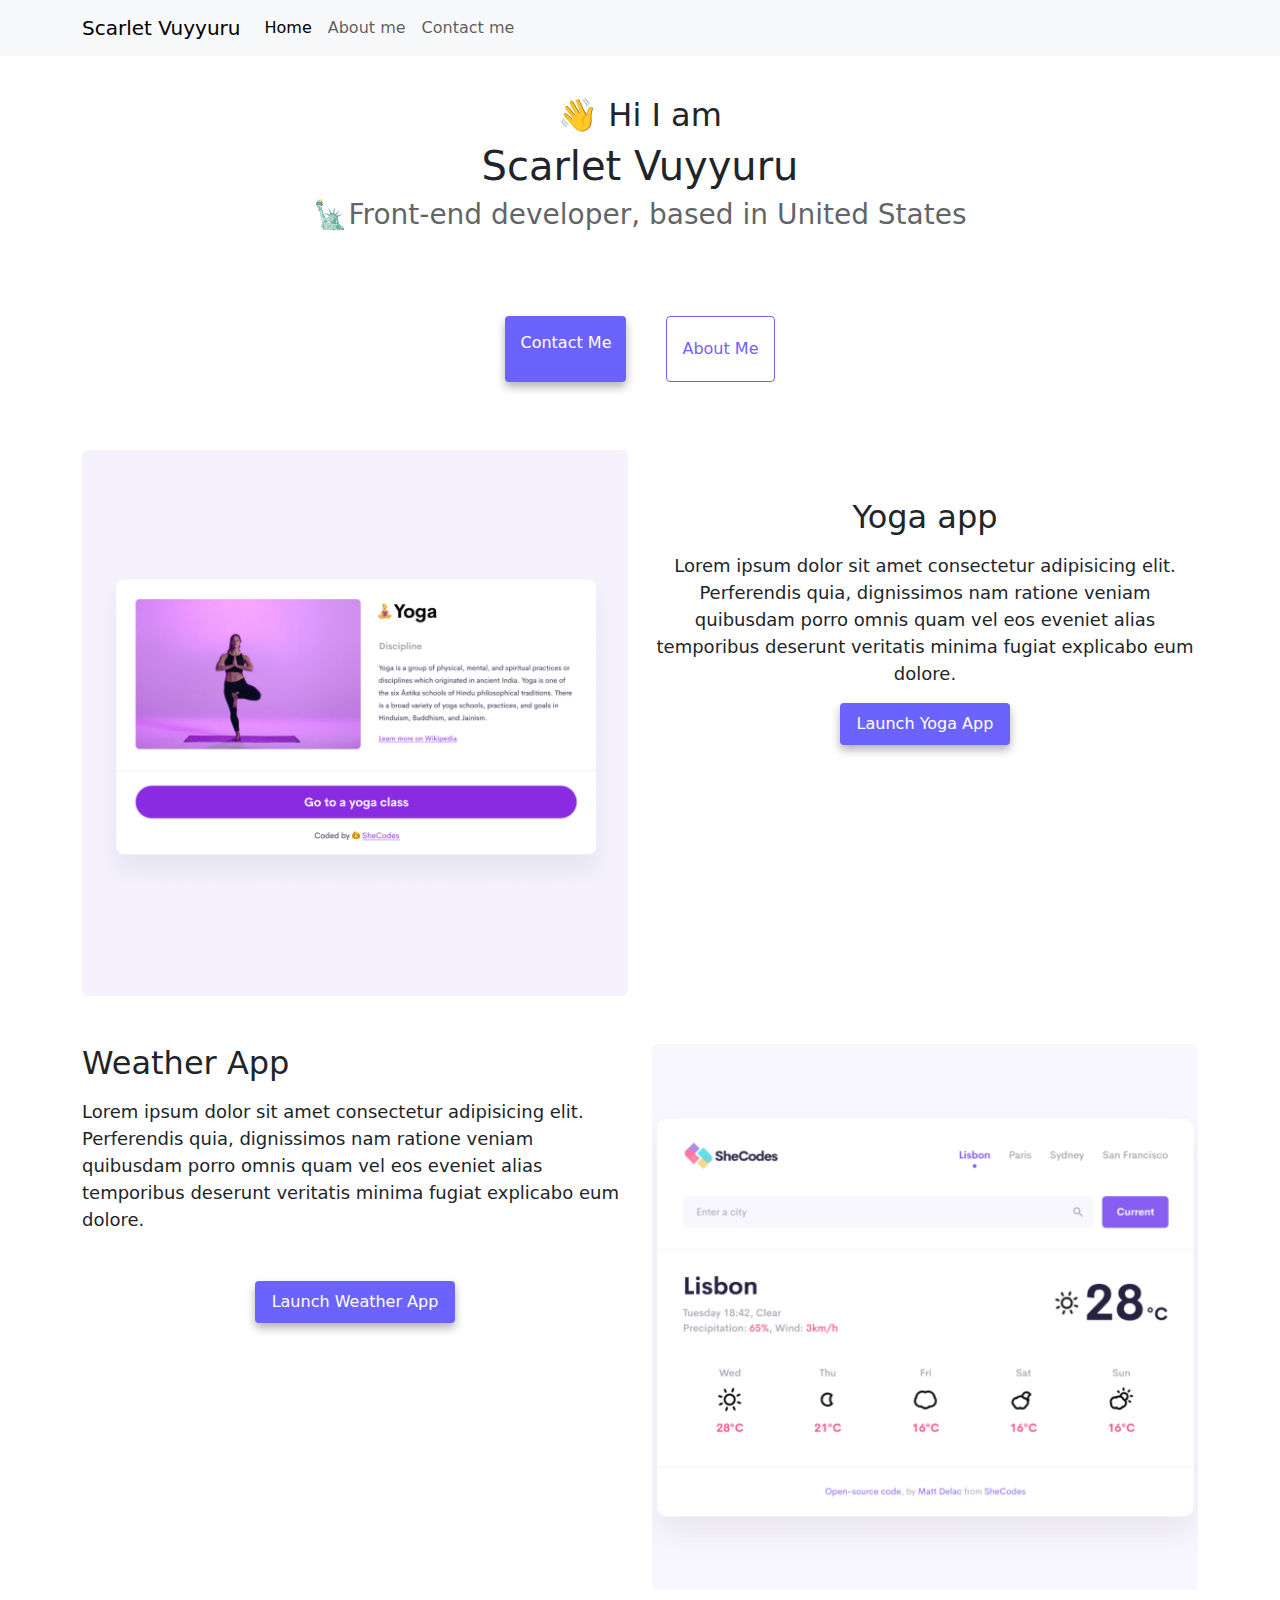
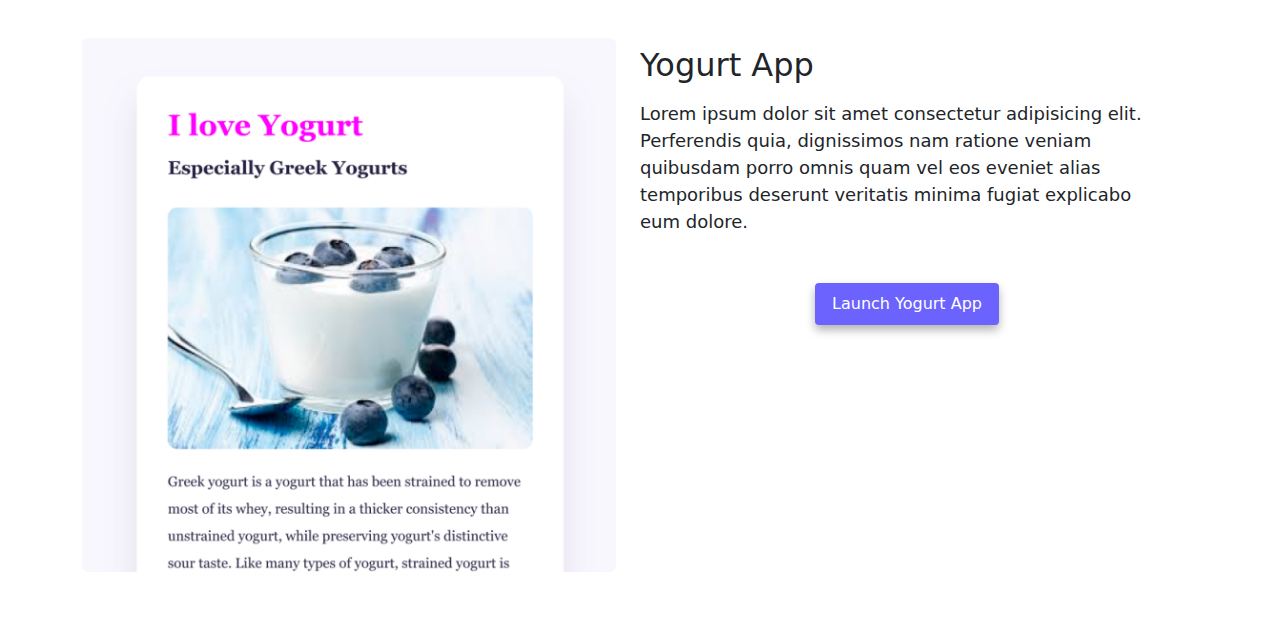
<file: index.html>
<!DOCTYPE html>
<html lang="en">
  <head>
    <meta charset="UTF-8" />
    <meta http-equiv="X-UA-Compatible" content="IE=edge" />
    <meta name="viewport" content="width=device-width, initial-scale=1.0" />
    <meta name="description" content="This website is teaching multiple ways SEO's can be used on a website.'">
    <title>Scarlet Vuyyuru</title>
    <link rel="stylesheet" href="/styles.css" />
    <link href="https://cdn.jsdelivr.net/npm/bootstrap@5.3.3/dist/css/bootstrap.min.css" rel="stylesheet" integrity="sha384-QWTKZyjpPEjISv5WaRU9OFeRpok6YctnYmDr5pNlyT2bRjXh0JMhjY6hW+ALEwIH" crossorigin="anonymous">
    
  </head>
  <body>
    <nav class="navbar navbar-expand-lg navbar-light bg-light fixed-top">
      <div class="container">
        <a class="navbar-brand" href="index.html">Scarlet Vuyyuru</a>
        <button
          class="navbar-toggler"
          type="button"
          data-bs-toggle="collapse"
          data-bs-target="#navbarNav"
          aria-controls="navbarNav"
          aria-expanded="false"
          aria-label="Toggle navigation"
        >
          <span class="navbar-toggler-icon"></span>
        </button>
        <div class="collapse navbar-collapse" id="navbarNav">
          <ul class="navbar-nav">
            <li class="nav-item">
              <a class="nav-link active" aria-current="page" href="/index.html"
                >Home</a
              >
            </li>
            <li class="nav-item">
              <a class="nav-link" href="/about.html">About me</a>
            </li>
            <li class="nav-item">
              <a class="nav-link" href="/about.html#contact">Contact me</a>
            </li>
          </ul>
        </div>
      </div>
    </nav>
    <h2 class="pt-5 mt-5 text-center">👋 Hi I am</h2>
    <h1 class="text-center">Scarlet Vuyyuru</h1>
    <h3 class="text-center pb-4">🗽Front-end developer, based in United States</h3>
    <div class="navigation-links text-center pb-5">
      <a href="/about.html#contact" class="primary-link" title="Contact Me"
        >Contact me</a
      >
      <a href="/about.html" class="secondary-link" title="About Me">About me</a>
    </div>
    <div class="container">
      <div class="row">
        <div class="col-sm-6">
          <img src="/images/yoga.png" class="img-fluid rounded d-none d-sm-block" alt="yoga pose picture"/>
        </div>
        <div class="col-sm-6">
          <div class="mb-5 mt-5 text-center">
            <h2 class="mb-3">Yoga app</h2>
            <p>
              Lorem ipsum dolor sit amet consectetur adipisicing elit.
              Perferendis quia, dignissimos nam ratione veniam quibusdam porro
              omnis quam vel eos eveniet alias temporibus deserunt veritatis
              minima fugiat explicabo eum dolore.
            </p>
            
            <a href="#" class="btn primary-link project-link rounded-1 py-2 px-3 " title="Launch Yoga App"
              >Launch Yoga App</a
            >
          </div>
        </div>
      </div>

      <div class="row mt-5">
        <div class="col-sm-6">
          <h2 class="mb-3">Weather App</h2>
          <p>
            Lorem ipsum dolor sit amet consectetur adipisicing elit. Perferendis
            quia, dignissimos nam ratione veniam quibusdam porro omnis quam vel
            eos eveniet alias temporibus deserunt veritatis minima fugiat
            explicabo eum dolore.
          </p>
          <div class="mb-5 mt-5 text-center">
            
            <a href="#" class="btn primary-link project-link rounded-1 py-2 px-3" title="Launch Weather App">Launch Weather App</a>
          </div>
        </div>
        <div class="col-sm-6">
          <img src="images/weather.png" class="img-fluid rounded d-none d-sm-block" />
        </div>

        <div class="row mt-5 mb-5">
          <div class="col-sm-6">
            <img src="images/yogurt.png" class="img-fluid rounded d-none d-sm-block" />
          </div>
          <div class="col-sm-6 mb-3">
            <h2 class="mb-3 mt-2">Yogurt App</h2>
            <p>
              Lorem ipsum dolor sit amet consectetur adipisicing elit.
              Perferendis quia, dignissimos nam ratione veniam quibusdam porro
              omnis quam vel eos eveniet alias temporibus deserunt veritatis
              minima fugiat explicabo eum dolore.
            </p>
            <div class="mt-5 mb-5 text-center">
              <a href="#" class="primary-link project-link btn rounded-1 py-2 px-3" title="Launch Yogurt App">Launch Yogurt App</a>
            </div>
          </div>
        </div>
      </div>
    </div>
    <script src="https://cdn.jsdelivr.net/npm/@popperjs/core@2.11.8/dist/umd/popper.min.js" integrity="sha384-I7E8VVD/ismYTF4hNIPjVp/Zjvgyol6VFvRkX/vR+Vc4jQkC+hVqc2pM8ODewa9r" crossorigin="anonymous"></script>
<script src="https://cdn.jsdelivr.net/npm/bootstrap@5.3.3/dist/js/bootstrap.min.js" integrity="sha384-0pUGZvbkm6XF6gxjEnlmuGrJXVbNuzT9qBBavbLwCsOGabYfZo0T0to5eqruptLy" crossorigin="anonymous"></script>
  </body>
</html>
</file>
<file: styles.css>
:root {
    --primary-color: #6c63ff;
    --secondary-color: #f5f2fe;
    --box-shadow: 0 5px 10px rgba(0, 0, 0, 0.3);
  }
  
  body {
    margin-top: 100px;
  }
  
  h1,
  h2,
  h3 {
    margin: 0;
  }
  
  h1 {
    font-size: 86px;
  }
  
  h2 {
    font-size: 48px;
  }
  
  h3 {
    font-size: 24px;
    opacity: 0.7;
  }
  
  p {
    font-size: 18px;
    line-height: 1.5;
  }

  @media (max-width: 576px)
  { h1 {
    font-size: 48px;
    line-height: 1.5;
  }

h2 {
    font-size: 32px;
    text-align: center;
}
p {
    text-align: center;
}
.project-link {
    display: block;
    text-align: left;

}}
  
  .navigation-links {
    display: flex;
    margin-top: 40px;
    justify-content: center;
  }
  
  .navigation-links a {
    margin: 20px;
  }
  
  .primary-link {
    border-radius: 4px;
    padding: 15px 15px;
    text-decoration: none;
    text-transform: capitalize;
    background: #6c63ff !important;
    box-shadow: var(--box-shadow);
    color: white !important;
  }
  
  .secondary-link {
    border-radius: 4px;
    padding: 20px 15px;
    text-decoration: none;
    text-transform: capitalize;
    color: var(--primary-color);
    border: 1px solid var(--primary-color);
  }
  
  .homepage-link {
    color: var(--primary-color);
    text-align: center;
    display: block;
  }
  
  .about-paragraphs {
    margin: 30px 0;
  }
  
  .about-paragraphs p {
    margin: 10px;
  }
  
  .email-link {
    color: var(--primary-color);
    font-size: 28px;
    text-decoration: none;
    
  }
  
  .email-link:hover {
    text-decoration: underline;
  }
</file>
